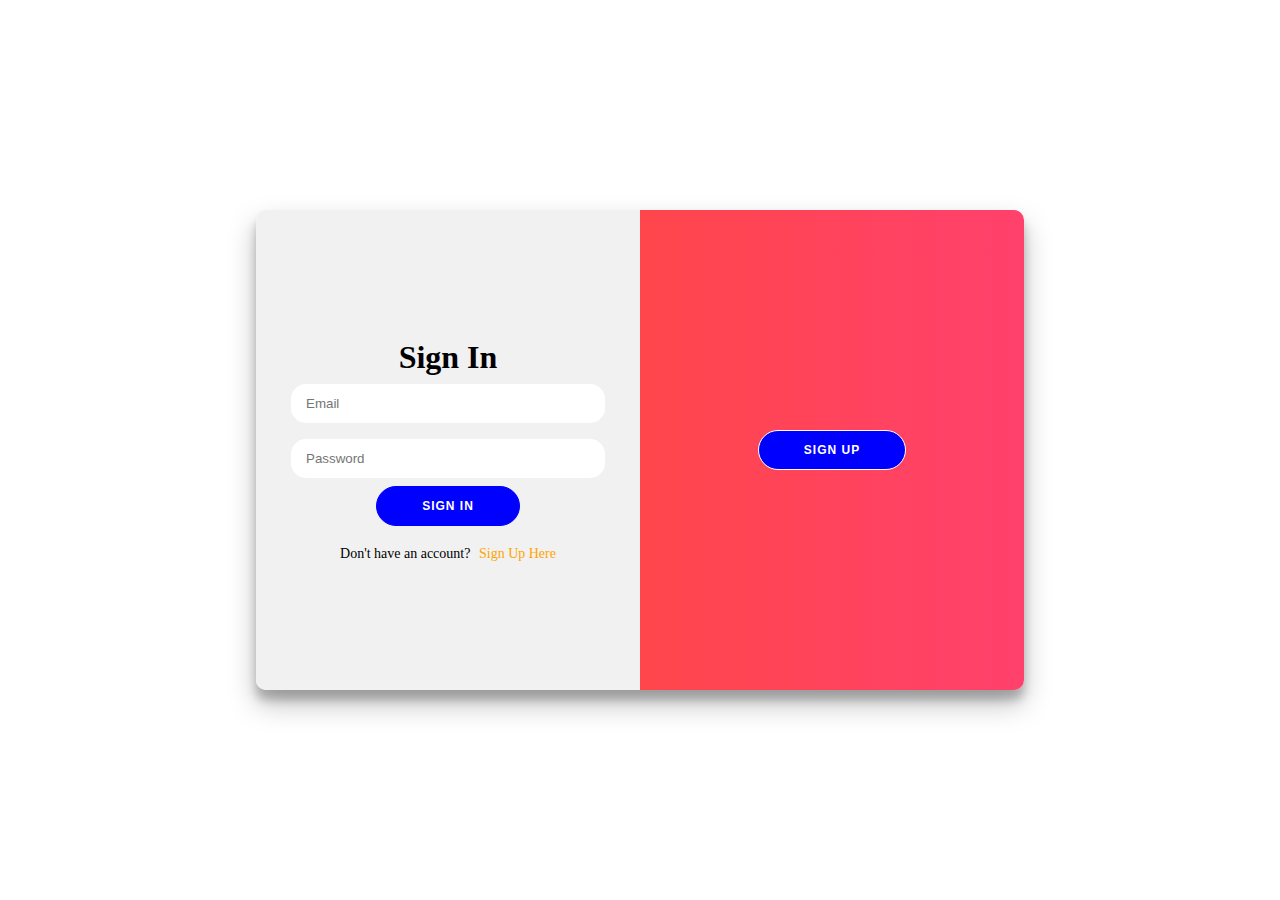
<file: Sing in and Sing up Project/index.html>
<!DOCTYPE html>
<html lang="en">
<head>
  <meta charset="UTF-8">
  <meta name="viewport" content="width=device-width, initial-scale=1.0">
  <title>Sign In/Sign Up Form</title>
  <link rel="stylesheet" href="styles.css">
</head>
<body>
  <div class="container">
    <div class="form-container sign-up-container">
      <form id="signUpForm">
        <h1>Sign Up</h1>
        <input type="text" placeholder="User" id="signUpName" required />
        <input type="email" placeholder="Email" id="signUpEmail" required />
        <input type="password" placeholder="Password" id="signUpPassword" required />
        <button type="submit">Sign Up</button>
        <div class="question">
          <span>Already have an account?</span>
          <a href="#" id="goToSignIn">Sign In Here</a>
        </div>
      </form>
    </div>
    <div class="form-container sign-in-container">
      <form id="signInForm">
        <h1>Sign In</h1>
        <input type="email" placeholder="Email" id="signInEmail" required />
        <input type="password" placeholder="Password" id="signInPassword" required />
        <button type="submit">Sign In</button>
        <div class="question">
          <span>Don't have an account?</span>
          <a href="#" id="goToSignUp">Sign Up Here</a>
        </div>
      </form>
    </div>
    <div class="overlay-container">
      <div class="overlay">
        <div class="overlay-panel overlay-left">
          <button class="ghost" id="signIn">Sign In</button>
        </div>
        <div class="overlay-panel overlay-right">
          <button class="ghost" id="signUp">Sign Up</button>
        </div>
      </div>
    </div>
  </div>
  <script src="script.js"></script>
</body>
</html>
</file>
<file: Sing in and Sing up Project/styles.css>
body {
    font-family: Rockwell;
    background-image: url('https://blog.depositphotos.com/wp-content/uploads/2017/07/Soothing-nature-backgrounds-2.jpg.webp');
    background-repeat: no-repeat;
    background-size: cover;
    display: flex;
    justify-content: center;
    align-items: center;
    height: 100vh;
    margin: 0;
  }
  
  .container {
    background-image: url('https://blog.depositphotos.com/wp-content/uploads/2017/07/Soothing-nature-backgrounds-2.jpg.webp');
    background-repeat: no-repeat;
    background-size: cover;
    border-radius: 10px;
    box-shadow: 0 14px 28px rgba(0, 0, 0, 0.25), 0 10px 10px rgba(0, 0, 0, 0.22);
    position: relative;
    overflow: hidden;
    width: 768px;
    max-width: 100%;
    min-height: 480px;
  }
  
  .form-container {
    position: absolute;
    top: 0;
    height: 100%;
    transition: all 0.6s ease-in-out;
  }
  
  .sign-in-container {
    left: 0;
    width: 50%;
    z-index: 2;
  }
  
  .sign-up-container {
    left: 0;
    width: 50%;
    opacity: 0;
    z-index: 1;
  }
  
  .container.right-panel-active .sign-in-container {
    transform: translateX(100%);
  }
  
  .container.right-panel-active .sign-up-container {
    transform: translateX(100%);
    opacity: 1;
    z-index: 5;
    animation: show 0.6s;
  }
  
  @keyframes show {
    0%, 49.99% {
      opacity: 0;
      z-index: 1;
    }
    50%, 100% {
      opacity: 1;
      z-index: 5;
    }
  }
  
  .overlay-container {
    position: absolute;
    top: 0;
    left: 50%;
    width: 50%;
    height: 100%;
    overflow: hidden;
    transition: transform 0.6s ease-in-out;
    z-index: 100;
  }
  
  .overlay {
    background: #ff416c;
    background: -webkit-linear-gradient(to right, #ff4b2b, #ff416c);
    background: linear-gradient(to right, #ff4b2b, #ff416c);
    background-repeat: no-repeat;
    background-size: cover;
    background-position: 0 0;
    color: #fff;
    position: relative;
    left: -100%;
    height: 100%;
    width: 200%;
    transform: translateX(0);
    transition: transform 0.6s ease-in-out;
  }
  
  .container.right-panel-active .overlay-container {
    transform: translateX(-100%);
  }
  
  .overlay-panel {
    position: absolute;
    display: flex;
    align-items: center;
    justify-content: center;
    flex-direction: column;
    text-align: center;
    top: 0;
    height: 100%;
    width: 50%;
    transform: translateX(0);
    transition: transform 0.6s ease-in-out;
  }
  
  .overlay-left {
    transform: translateX(-20%);
  }
  
  .container.right-panel-active .overlay-left {
    transform: translateX(0);
  }
  
  .overlay-right {
    right: 0;
    transform: translateX(0);
  }
  
  .container.right-panel-active .overlay-right {
    transform: translateX(20%);
  }
  
  button {
    border-radius: 20px;
    border: 1px solid blue;
    background-color: blue;
    color: #ffffff;
    font-size: 12px;
    font-weight: bold;
    padding: 12px 45px;
    letter-spacing: 1px;
    text-transform: uppercase;
    transition: transform 80ms ease-in;
  }
  
  button:active {
    transform: scale(0.95);
  }
  
  button:focus {
    outline: none;
  }
  
  button.ghost {
    background-color: blue;
    border-color: #ffffff;
  }
  
  form {
    background-color: #f1f1f1;
    display: flex;
    align-items: center;
    justify-content: center;
    flex-direction: column;
    padding: 0 50px;
    height: 100%;
    text-align: center;
  }
  
  input {
    background-color: white;
    border: none;
    padding: 12px 15px;
    margin: 8px 0;
    width: 100%;
    border-radius: 15px;
  }
  
  h1 {
    font-weight: bold;
    margin: 0;
  }
  
  .question {
    margin-top: 20px;
    font-size: 14px;
  }
  
  .question a {
    color: orange;
    text-decoration: none;
    margin-left: 5px;
  }
  
  .question a:hover {
    text-decoration: underline;
  }
</file>
